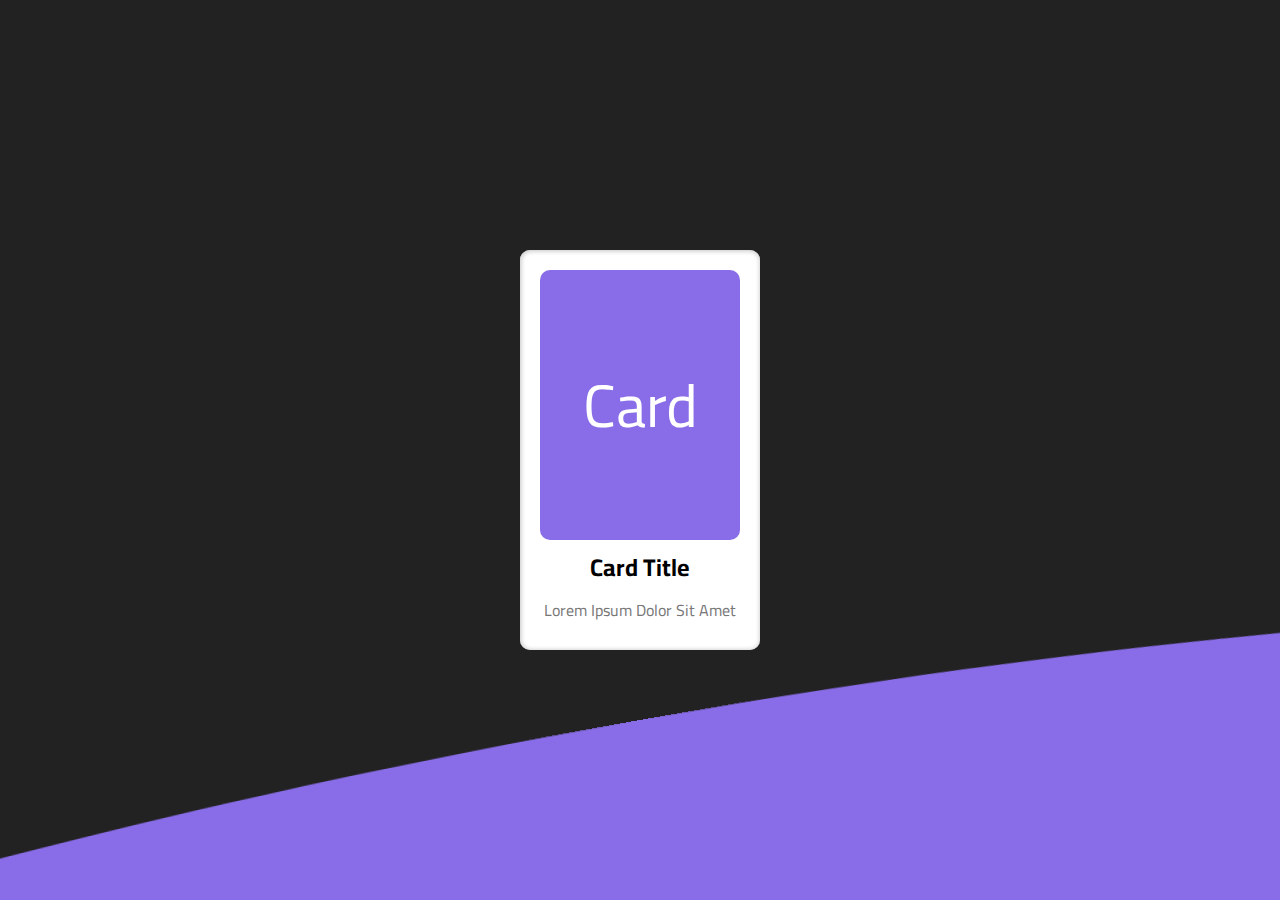
<file: index.html>
<!DOCTYPE html>
<html lang="en" >
<head>
  <meta charset="UTF-8">
  <title>CodePen - Animated Wavy Background</title>
  <link rel='stylesheet' href='https://fonts.googleapis.com/css2?family=Cairo:wght@400;700&amp;display=swap'><link rel="stylesheet" href="./style.css">

</head>
<body>
<!-- partial:index.partial.html -->
<div class="page">
            <div class="perant">
                <div class="card">card</div>
                <h2>Card title</h2>
                <p>Lorem ipsum dolor sit amet</p>
            </div>
        </div>
<!-- partial -->
  
</body>
</html>
</file>
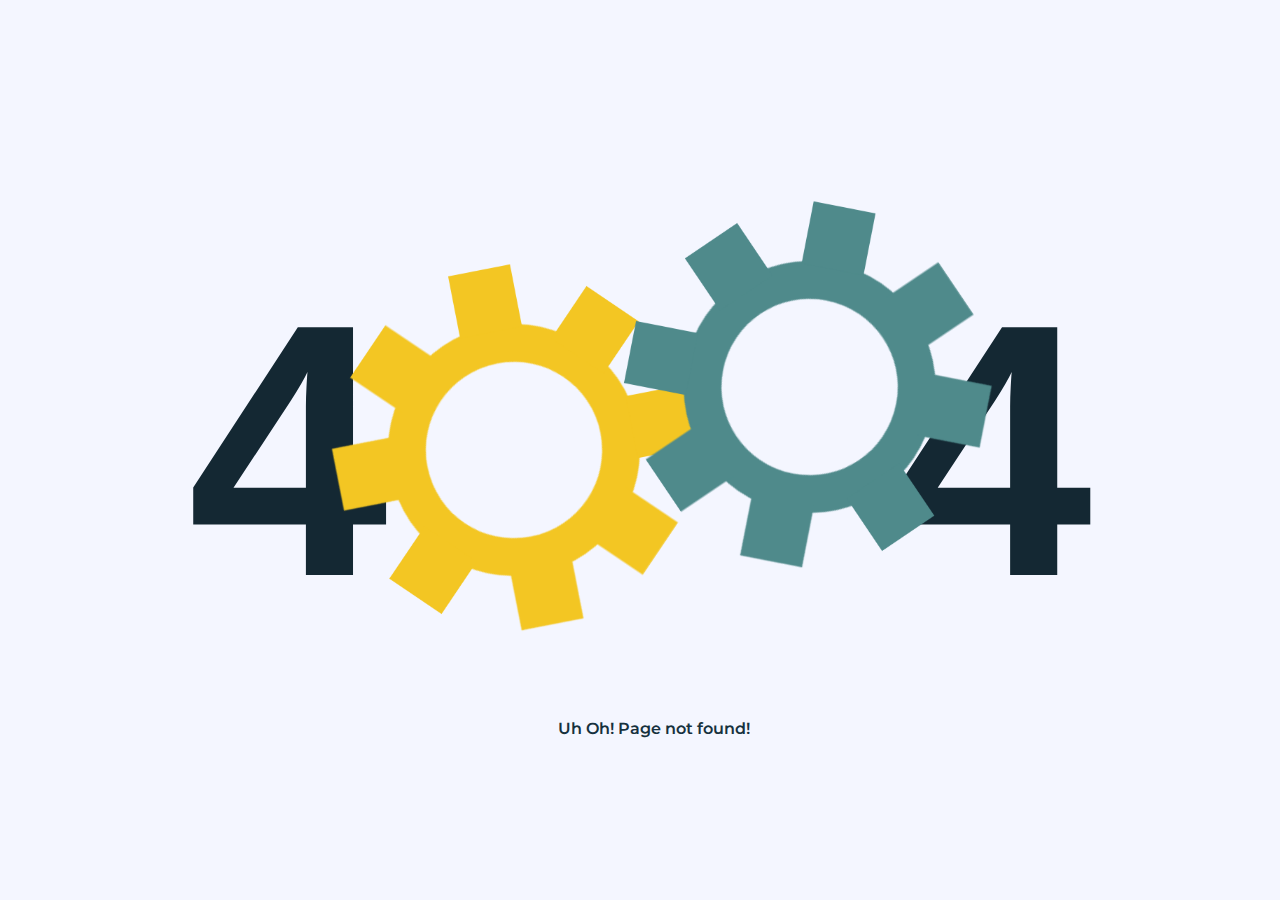
<file: 404.html.html>
<!DOCTYPE html>
<html lang="en" >
<head>
  <meta charset="UTF-8">
  <title>404 Error</title>
  <link rel="stylesheet" href="./404.css">

</head>
<body>
  
<div class="container">
  <h1 class="first-four">4</h1>
  <div class="cog-wheel1">
      <div class="cog1">
        <div class="top"></div>
        <div class="down"></div>
        <div class="left-top"></div>
        <div class="left-down"></div>
        <div class="right-top"></div>
        <div class="right-down"></div>
        <div class="left"></div>
        <div class="right"></div>
    </div>
  </div>
  
  <div class="cog-wheel2"> 
    <div class="cog2">
        <div class="top"></div>
        <div class="down"></div>
        <div class="left-top"></div>
        <div class="left-down"></div>
        <div class="right-top"></div>
        <div class="right-down"></div>
        <div class="left"></div>
        <div class="right"></div>
    </div>
  </div>
 <h1 class="second-four">4</h1>
  <p class="wrong-para">Uh Oh! Page not found!</p>
</div>

  <script src='https://cdnjs.cloudflare.com/ajax/libs/gsap/3.3.1/gsap.min.js'></script><script  src="./script.js"></script>

</body>
</html>
</file>
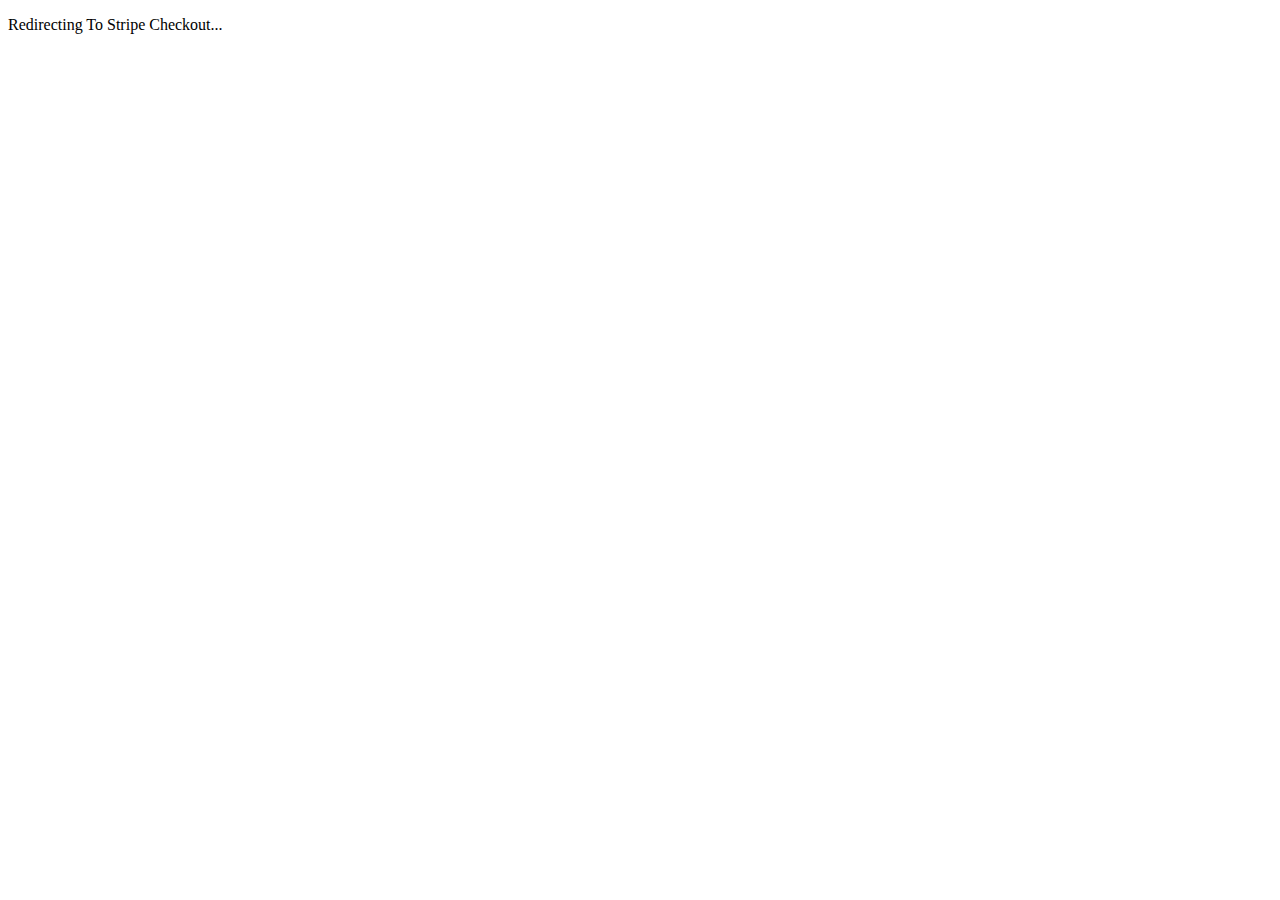
<file: purchase.html>
<!DOCTYPE html>
<html>
<meta http-equiv="content-type" content="text/html;charset=UTF-8" />
<head>
        <title>purchase</title>
        <meta http-equiv = "refresh" content = "2; url = https://www.nexus.best/purchase"/>
    </head>
    <body>
        <p class="text">Redirecting To Stripe Checkout...</p>
    </body>
</html>
</file>
<file: style.css>
* {
    box-sizing: border-box;
}
body {
    margin: 0;
    font-family: Cairo, sans-serif;
    background-color: #222222;
}
.page {
    height: 100vh;
}
.perant {
    width: 240px;
    height: 400px;
    height: fit-content;
    padding: 20px;
    border-radius: 10px;
    position: absolute;
    top: calc(50% - 200px);
    left: calc(50% - 120px);
    box-shadow: inset 0.5px 0.5px 4px 1px #ccc;
    text-align: center;
    text-transform: capitalize;
    background-color: white;
}
.card {
    width: 100%;
    height: 270px;
    background-color: #896CE7;
    background-color: #896CE7;
    color: white;
    display: flex;
    align-items: center;
    justify-content: center;
    font-size: 60px;
    border-radius: 10px;
}
p {
    color: #777;
}
p , h2 {
    margin: 5px 0;
}
.page::before {
    content: "";
    position: fixed;
    width: 300%;
    height: 100%;
    top: 80%;
    left: 50%;
    background-color: #896CE7;
    background-color: #896CE7;
    border-radius: 50%;
    transform: translateX(-50%) skew(0, -10deg);
    animation: wave 4s ease-in-out infinite alternate;
    -webkit-animation: wave 4s ease-in-out infinite alternate;
    z-index: -1;
}
@keyframes wave {
    from {
        transform: translateX(-50%) skew(0, -10deg);
    }
    to {
        transform: translateX(-30%) skew(10deg, 0);
        -webkit-transform: translateX(-30%) skew(10deg, 0);
        -moz-transform: translateX(-30%) skew(10deg, 0);
        -ms-transform: translateX(-30%) skew(10deg, 0);
        -o-transform: translateX(-30%) skew(10deg, 0);
}
}
</file>
<file: 404.css>
@import url("https://fonts.googleapis.com/css2?family=Poppins:wght@700&display=swap" rel="stylesheet");

@import url("https://fonts.googleapis.com/css?family=Montserrat:400,500,600,700");

*{
  margin:0;
  padding:0;
  box-sizing:border-box;
}

body{
  overflow:hidden;
  background-color: #f4f6ff;
}

.container{
  width:100vw;
  height:100vh;
  display: flex;
  justify-content: center;
  align-items: center;
  font-family: "Poppins", sans-serif;
  position: relative;
  left:6vmin;
  text-align: center;
}

.cog-wheel1, .cog-wheel2{
  transform:scale(0.7);
}

.cog1, .cog2{
  width:40vmin;
  height:40vmin;
  border-radius:50%;
  border:6vmin solid #f3c623;
  position: relative;
}


.cog2{
  border:6vmin solid #4f8a8b;
}

.top, .down, .left, .right, .left-top, .left-down, .right-top, .right-down{
  width:10vmin;
  height:10vmin;
  background-color: #f3c623;
  position: absolute;
}

.cog2 .top,.cog2  .down,.cog2  .left,.cog2  .right,.cog2  .left-top,.cog2  .left-down,.cog2  .right-top,.cog2  .right-down{
  background-color: #4f8a8b;
}

.top{
  top:-14vmin;
  left:9vmin;
}

.down{
  bottom:-14vmin;
  left:9vmin;
}

.left{
  left:-14vmin;
  top:9vmin;
}

.right{
  right:-14vmin;
  top:9vmin;
}

.left-top{
  transform:rotateZ(-45deg);
  left:-8vmin;
  top:-8vmin;
}

.left-down{
  transform:rotateZ(45deg);
  left:-8vmin;
  top:25vmin;
}

.right-top{
  transform:rotateZ(45deg);
  right:-8vmin;
  top:-8vmin;
}

.right-down{
  transform:rotateZ(-45deg);
  right:-8vmin;
  top:25vmin;
}

.cog2{
  position: relative;
  left:-10.2vmin;
  bottom:10vmin;
}

h1{
  color:#142833;
}

.first-four{
  position: relative;
  left:6vmin;
  font-size:40vmin;
}

.second-four{
  position: relative;
  right:18vmin;
  z-index: -1;
  font-size:40vmin;
}

.wrong-para{
  font-family: "Montserrat", sans-serif;
  position: absolute;
  bottom:15vmin;
  padding:3vmin 12vmin 3vmin 3vmin;
  font-weight:600;
  color:#092532;
}
</file>
